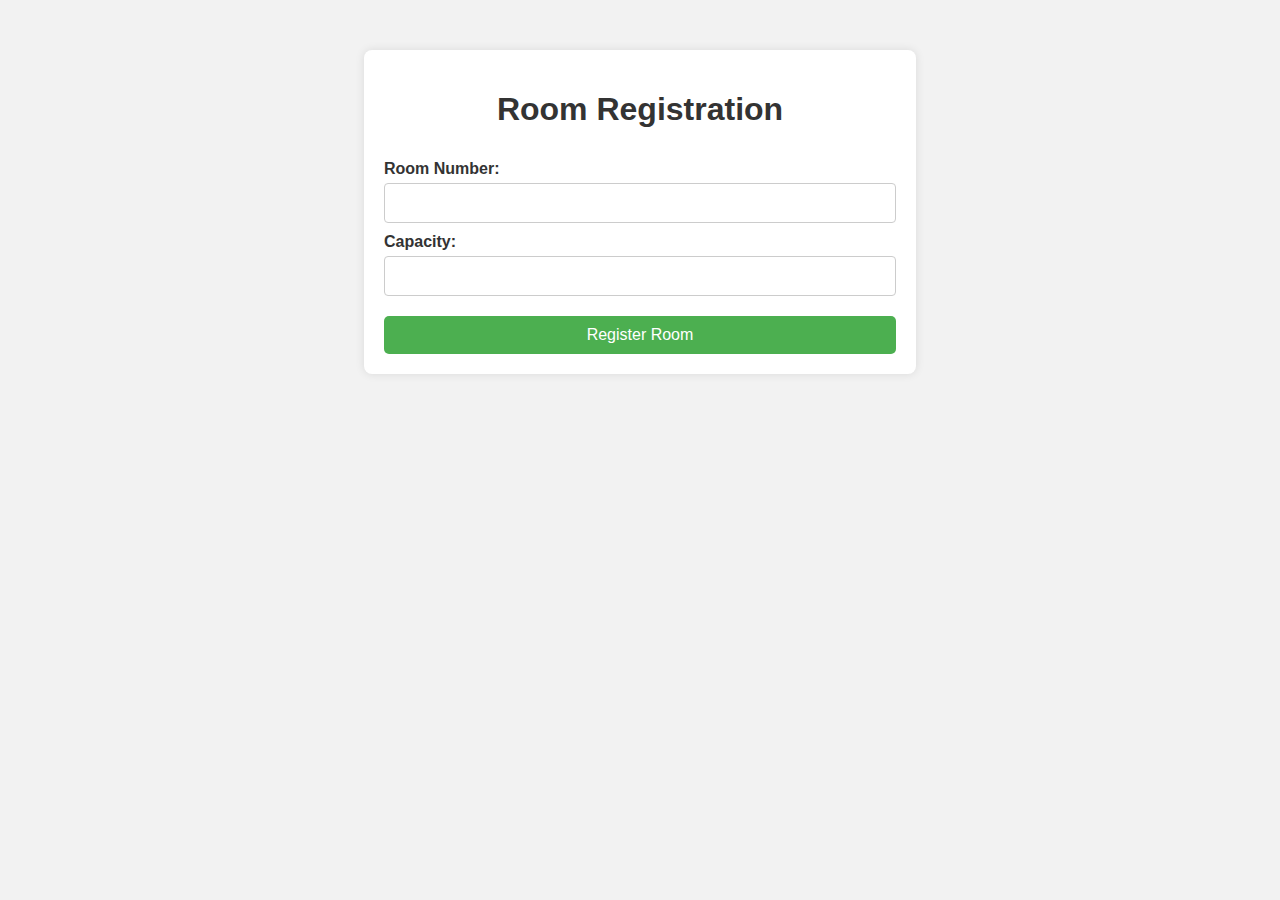
<file: book/templates/admin.html>
<!DOCTYPE html>
<html lang="en">
<head>
    <meta charset="UTF-8">
    <meta name="viewport" content="width=device-width, initial-scale=1.0">
    <title>Room Registration</title>
    <style>
        body {
            font-family: Arial, sans-serif;
            background-color: #f2f2f2;
            margin: 0;
            padding: 0;
        }
        .container {
            width: 40%;
            margin: 50px auto;
            background-color: #fff;
            padding: 20px;
            border-radius: 8px;
            box-shadow: 0 0 10px rgba(0, 0, 0, 0.1);
        }
        h1 {
            text-align: center;
            color: #333;
        }
        form {
            display: flex;
            flex-direction: column;
        }
        label {
            margin-top: 10px;
            font-weight: bold;
            color: #333;
        }
        input[type="text"], input[type="number"] {
            padding: 10px;
            margin-top: 5px;
            border: 1px solid #ccc;
            border-radius: 4px;
            font-size: 16px;
        }
        .btn {
            margin-top: 20px;
            padding: 10px;
            background-color: #4CAF50;
            color: white;
            border: none;
            border-radius: 5px;
            cursor: pointer;
            font-size: 16px;
        }
        .btn:hover {
            background-color: #45a049;
        }
    </style>
</head>
<body>

<div class="container">
    <h1>Room Registration</h1>
    <form action="adregister">
        
        
        <label for="room_number">Room Number:</label>
        <input type="text" id="room_number" name="no" required>

        <label for="capacity">Capacity:</label>
        <input type="number" id="capacity" name="cap" required>

        <button type="submit" class="btn">Register Room</button>
    </form>
</div>
</body>
</html>
</file>
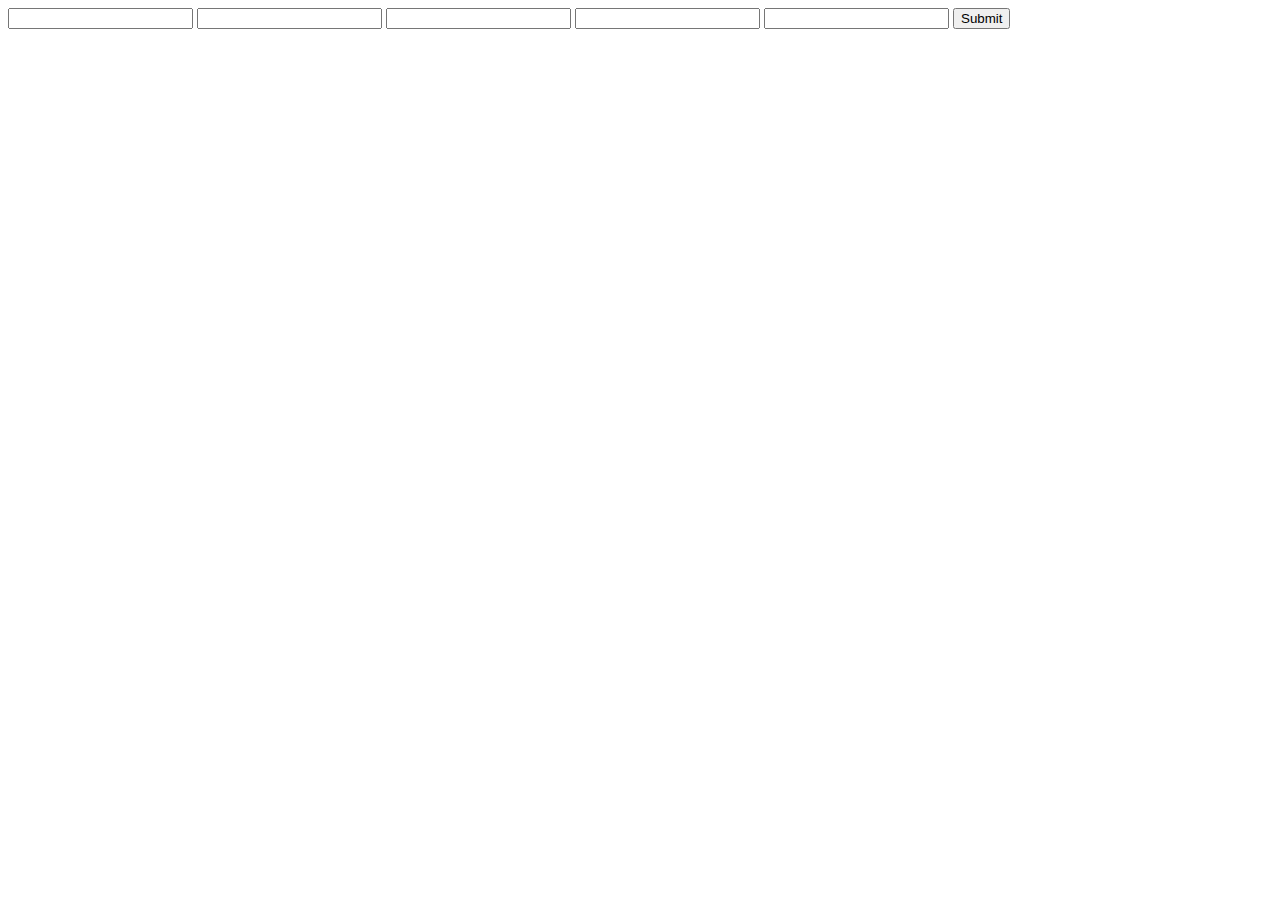
<file: book/templates/insert.html>
<html>
    <body>
        <form action="ins">
            <input type="text"name="a1">
            <input type="text"name="a2">
            <input type="text"name="a3">
            <input type="text"name="a4">
            <input type="text"name="a5">
            <input type="submit">
        </form>
    </body>
</html>
</file>
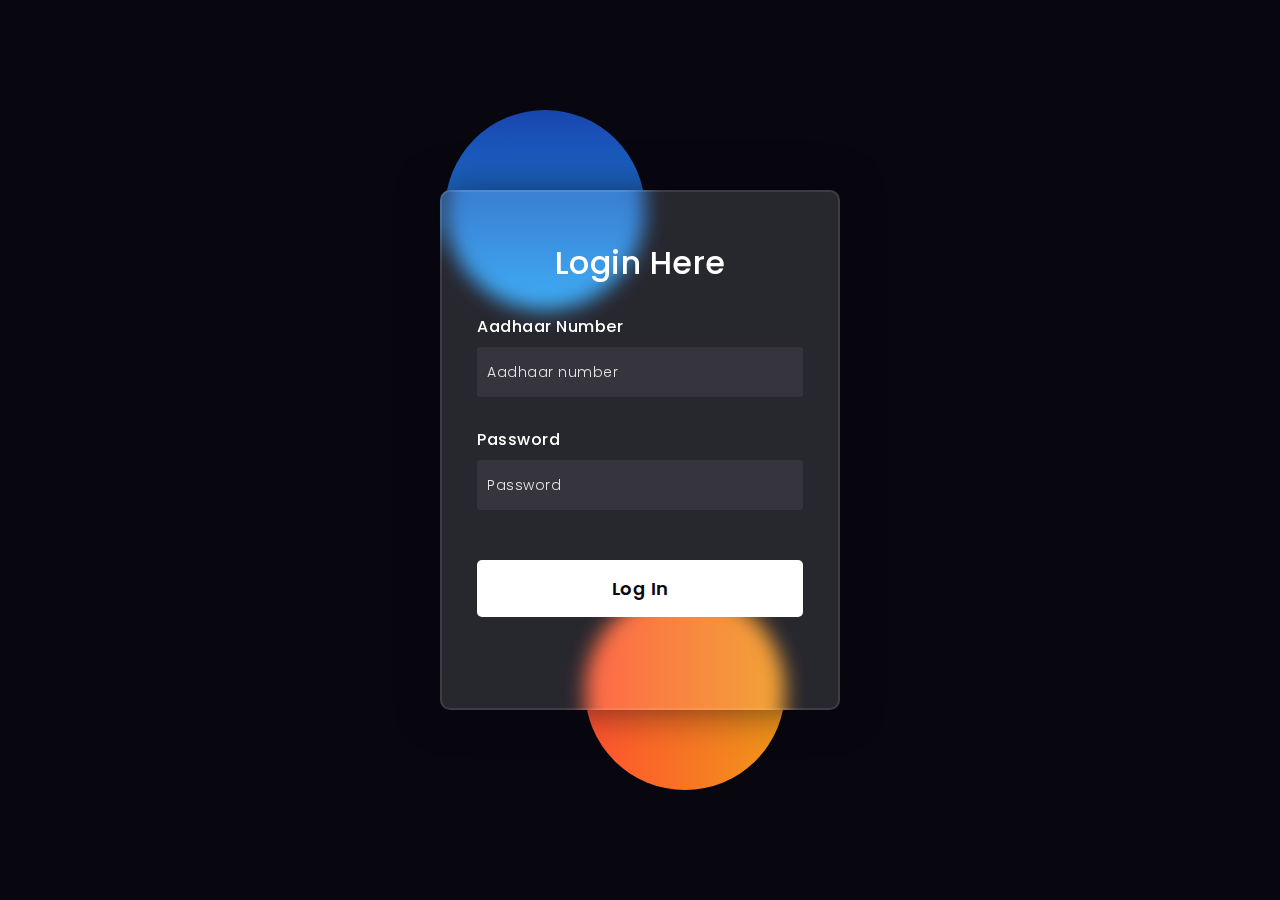
<file: book/templates/login.html>
<!DOCTYPE html>
<html lang="en">
<head>
  <!-- Design by foolishdeveloper.com -->
    <title>Login</title>
 
    <link rel="preconnect" href="https://fonts.gstatic.com">
    <link rel="stylesheet" href="https://cdnjs.cloudflare.com/ajax/libs/font-awesome/5.15.4/css/all.min.css">
    <link href="https://fonts.googleapis.com/css2?family=Poppins:wght@300;500;600&display=swap" rel="stylesheet">
    <!--Stylesheet-->
    <style media="screen">
      *,
*:before,
*:after{
    padding: 0;
    margin: 0;
    box-sizing: border-box;
}
body{
    background-color: #080710;
}
.background{
    width: 230px;
    height: 520px;
    position: absolute;
    transform: translate(-50%,-50%);
    left: 50%;
    top: 50%;
}
.background .shape{
    height: 200px;
    width: 200px;
    position: absolute;
    border-radius: 50%;
}
.shape:first-child{
    background: linear-gradient(
        #1845ad,
        #23a2f6
    );
    left: -80px;
    top: -80px;
}
.shape:last-child{
    background: linear-gradient(
        to right,
        #ff512f,
        #f09819
    );
    right: -30px;
    bottom: -80px;
}
form{
    height: 520px;
    width: 400px;
    background-color: rgba(255,255,255,0.13);
    position: absolute;
    transform: translate(-50%,-50%);
    top: 50%;
    left: 50%;
    border-radius: 10px;
    backdrop-filter: blur(10px);
    border: 2px solid rgba(255,255,255,0.1);
    box-shadow: 0 0 40px rgba(8,7,16,0.6);
    padding: 50px 35px;
}
form *{
    font-family: 'Poppins',sans-serif;
    color: #ffffff;
    letter-spacing: 0.5px;
    outline: none;
    border: none;
}
form h3{
    font-size: 32px;
    font-weight: 500;
    line-height: 42px;
    text-align: center;
}

label{
    display: block;
    margin-top: 30px;
    font-size: 16px;
    font-weight: 500;
}
input{
    display: block;
    height: 50px;
    width: 100%;
    background-color: rgba(255,255,255,0.07);
    border-radius: 3px;
    padding: 0 10px;
    margin-top: 8px;
    font-size: 14px;
    font-weight: 300;
}
::placeholder{
    color: #e5e5e5;
}
button{
    margin-top: 50px;
    width: 100%;
    background-color: #ffffff;
    color: #080710;
    padding: 15px 0;
    font-size: 18px;
    font-weight: 600;
    border-radius: 5px;
    cursor: pointer;
}
.social{
  margin-top: 30px;
  display: flex;
}
.social div{
  background: red;
  width: 150px;
  border-radius: 3px;
  padding: 5px 10px 10px 5px;
  background-color: rgba(255,255,255,0.27);
  color: #eaf0fb;
  text-align: center;
}
.social div:hover{
  background-color: rgba(255,255,255,0.47);
}
.social .fb{
  margin-left: 25px;
}
.social i{
  margin-right: 4px;
}

    </style>
</head>
<body>
    <div class="background">
        <div class="shape"></div>
        <div class="shape"></div>
    </div>
    <form action="log">
        <h3>Login Here</h3>

        <label for="username">Aadhaar Number</label>
        <input type="text" placeholder="Aadhaar number" id="username" name="a1">

        <label for="password">Password</label>
        <input type="password" placeholder="Password" id="password" name="a2">

        <button>Log In</button>
        <!--<div class="social">
          <div class="go"><i class="fab fa-google"></i>  Google</div>
          <div class="fb"><i class="fab fa-facebook"></i>  Facebook</div>
        </div>-->
    </form>
</body>
</html>
</file>
